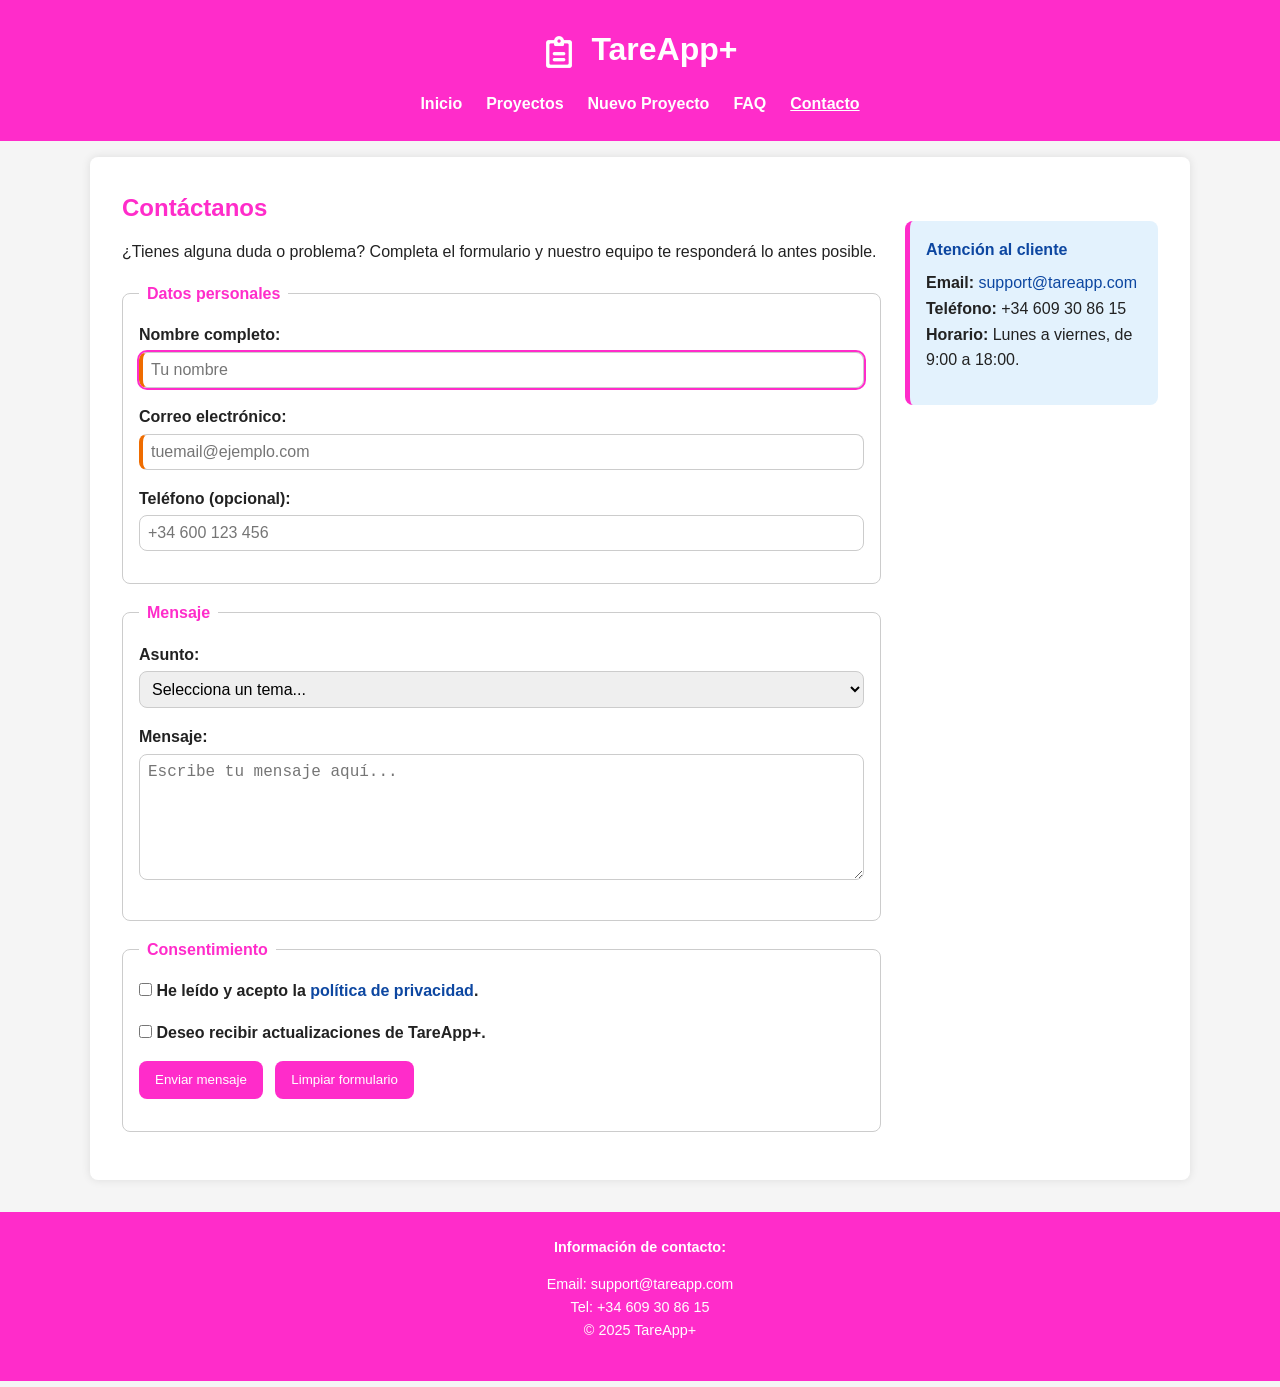
<file: contacto.html>
<!DOCTYPE html>
<html lang="es">
<head>
  <meta charset="utf-8">
  <title>Contacto | TareApp+</title>
  <meta name="description" content="Página de contacto de TareApp+: envía tus dudas, comentarios o incidencias al equipo de soporte.">
  <link rel="stylesheet" href="style.css">
</head>

<body>
  <header>
    <h1><img src="images/tareapp_icon.png" alt="Icono TareApp+" class="logo-icon"> TareApp+</h1>
    <nav>
      <ul>
        <li><a href="index.html">Inicio</a></li>
        <li><a href="proyectos.html">Proyectos</a></li>
        <li><a href="form.html">Nuevo Proyecto</a></li>
        <li><a href="faq.html">FAQ</a></li>
        <li><a href="contacto.html" class="activo">Contacto</a></li>
      </ul>
    </nav>
  </header>

  <main>
    <section id="contacto">
      <h2>Contáctanos</h2>
      <p>¿Tienes alguna duda o problema? Completa el formulario y nuestro equipo te responderá lo antes posible.</p>

      <form action="#" method="post">
        <fieldset>
          <legend>Datos personales</legend>

          <p>
            <label for="nombre">Nombre completo:</label><br>
            <input type="text" id="nombre" name="nombre" placeholder="Tu nombre" required autofocus>
          </p>

          <p>
            <label for="email">Correo electrónico:</label><br>
            <input type="email" id="email" name="email" placeholder="tuemail@ejemplo.com" required>
          </p>

          <p>
            <label for="telefono">Teléfono (opcional):</label><br>
            <input type="text" id="telefono" name="telefono" placeholder="+34 600 123 456">
          </p>
        </fieldset>

        <fieldset>
          <legend>Mensaje</legend>

          <p>
            <label for="asunto">Asunto:</label><br>
            <select id="asunto" name="asunto" required>
              <option value="">Selecciona un tema...</option>
              <option value="soporte">Soporte técnico</option>
              <option value="facturacion">Facturación</option>
              <option value="sugerencia">Sugerencia</option>
              <option value="otro">Otro</option>
            </select>
          </p>

          <p>
            <label for="mensaje">Mensaje:</label><br>
            <textarea id="mensaje" name="mensaje" rows="6" placeholder="Escribe tu mensaje aquí..." required></textarea>
          </p>
        </fieldset>

        <fieldset>
          <legend>Consentimiento</legend>

          <p>
            <input type="checkbox" id="terminos" name="terminos" required>
            <label for="terminos">He leído y acepto la <a href="#">política de privacidad</a>.</label>
          </p>

          <p>
            <input type="checkbox" id="newsletter" name="newsletter" value="1">
            <label for="newsletter">Deseo recibir actualizaciones de TareApp+.</label>
          </p>

          <p>
            <input type="submit" value="Enviar mensaje">
            <input type="reset" value="Limpiar formulario">
          </p>
        </fieldset>
      </form>
    </section>

    <aside>
      <h4>Atención al cliente</h4>
      <p><strong>Email:</strong> <a href="mailto:support@tareapp.com">support@tareapp.com</a><br>
      <strong>Teléfono:</strong> +34 609 30 86 15<br>
      <strong>Horario:</strong> Lunes a viernes, de 9:00 a 18:00.</p>
    </aside>
  </main>

  <footer>
    <p><strong>Información de contacto:</strong></p>
    <p>
      Email: <a href="mailto:support@tareapp.com">support@tareapp.com</a><br>
      Tel: +34 609 30 86 15<br>
      &copy; 2025 TareApp+
    </p>
  </footer>
</body>
</html>
</file>
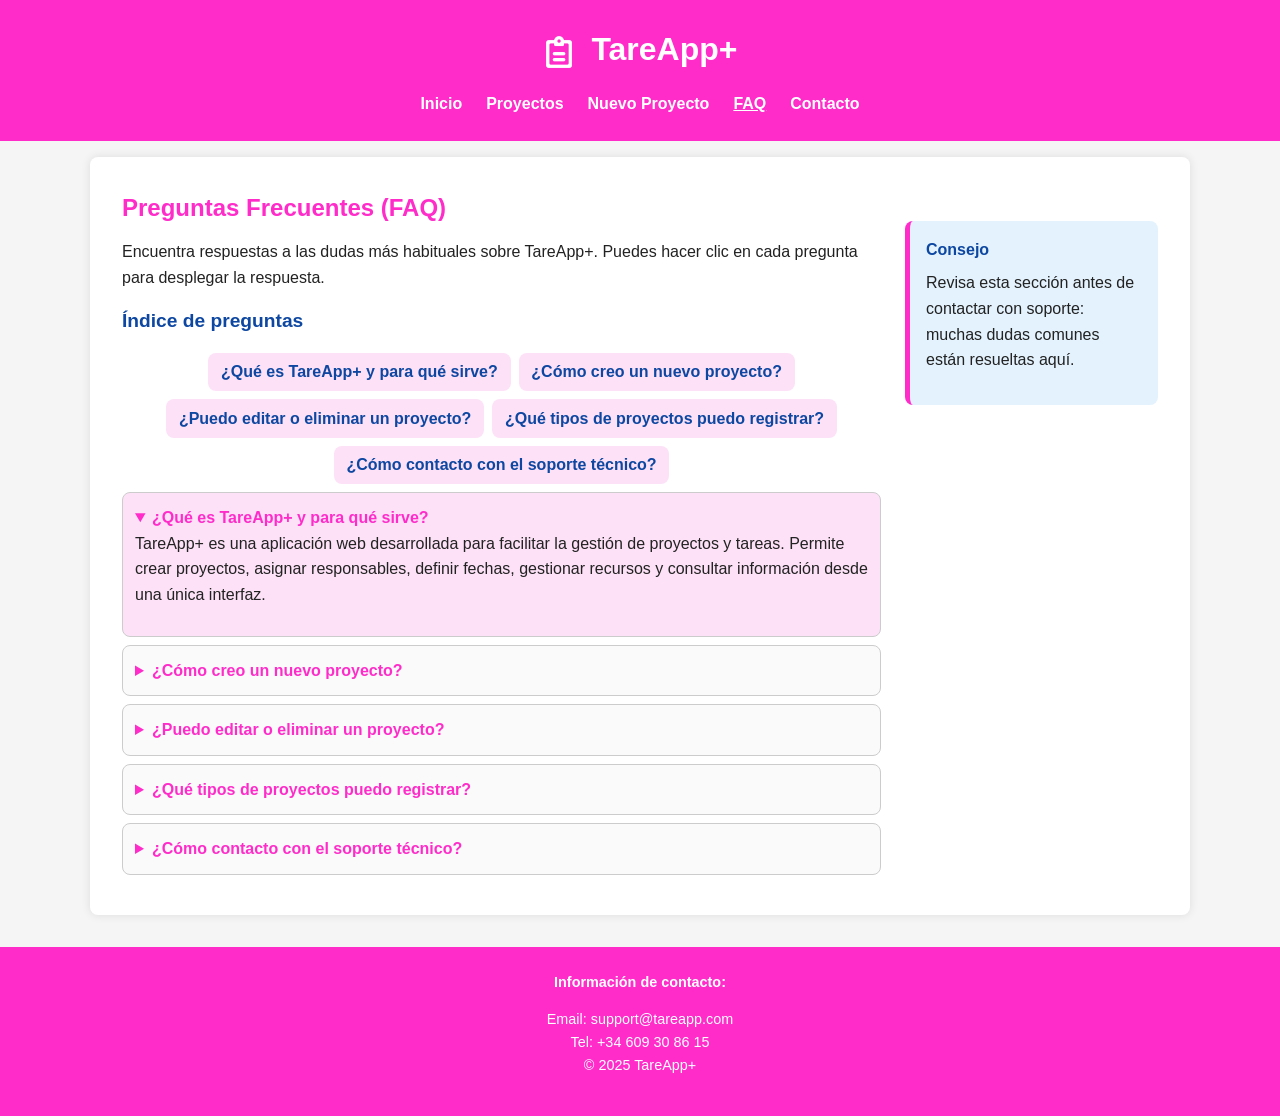
<file: faq.html>
<!DOCTYPE html>
<html lang="es">
<head>
  <meta charset="utf-8">
  <title>Preguntas Frecuentes | TareApp+</title>
  <meta name="description" content="Preguntas frecuentes sobre TareApp+: dudas comunes sobre la gestión de proyectos, creación de tareas y configuración.">
  <link rel="stylesheet" href="style.css">
</head>

<body>
  <header>
    <h1><img src="images/tareapp_icon.png" alt="Icono TareApp+" class="logo-icon"> TareApp+</h1>
    <nav>
      <ul>
        <li><a href="index.html">Inicio</a></li>
        <li><a href="proyectos.html">Proyectos</a></li>
        <li><a href="form.html">Nuevo Proyecto</a></li>
        <li><a href="faq.html" class="activo">FAQ</a></li>
        <li><a href="contacto.html">Contacto</a></li>
      </ul>
    </nav>
  </header>

  <main>
    <section id="faq">
      <h2>Preguntas Frecuentes (FAQ)</h2>
      <p>Encuentra respuestas a las dudas más habituales sobre TareApp+. Puedes hacer clic en cada pregunta para desplegar la respuesta.</p>

      <nav id="indice-faq">
        <h3>Índice de preguntas</h3>
        <ul>
          <li><a href="#q1">¿Qué es TareApp+ y para qué sirve?</a></li>
          <li><a href="#q2">¿Cómo creo un nuevo proyecto?</a></li>
          <li><a href="#q3">¿Puedo editar o eliminar un proyecto?</a></li>
          <li><a href="#q4">¿Qué tipos de proyectos puedo registrar?</a></li>
          <li><a href="#q5">¿Cómo contacto con el soporte técnico?</a></li>
        </ul>
      </nav>

      <article>
        <section id="q1">
          <details open>
            <summary><strong>¿Qué es TareApp+ y para qué sirve?</strong></summary>
            <p>TareApp+ es una aplicación web desarrollada para facilitar la gestión de proyectos y tareas. Permite crear proyectos, asignar responsables, definir fechas, gestionar recursos y consultar información desde una única interfaz.</p>
          </details>
        </section>

        <section id="q2">
          <details>
            <summary><strong>¿Cómo creo un nuevo proyecto?</strong></summary>
            <p>Desde el menú principal, accede a <a href="form.html">Nuevo Proyecto</a>. Rellena el formulario con los datos requeridos (nombre, fechas, responsable, cliente, tipo de proyecto) y haz clic en “Crear Proyecto”.</p>
          </details>
        </section>

        <section id="q3">
          <details>
            <summary><strong>¿Puedo editar o eliminar un proyecto?</strong></summary>
            <p>Sí. En la página <a href="proyectos.html">Proyectos</a> encontrarás un listado con todos tus proyectos. Desde allí podrás acceder a cada detalle y realizar acciones de edición o eliminación según tus permisos.</p>
          </details>
        </section>

        <section id="q4">
          <details>
            <summary><strong>¿Qué tipos de proyectos puedo registrar?</strong></summary>
            <ul>
              <li>Desarrollo web o aplicaciones móviles.</li>
              <li>Proyectos de marketing o diseño gráfico.</li>
              <li>Consultoría, auditorías o soporte técnico.</li>
            </ul>
            <p>También puedes crear categorías personalizadas según tus necesidades.</p>
          </details>
        </section>

        <section id="q5">
          <details>
            <summary><strong>¿Cómo contacto con el soporte técnico?</strong></summary>
            <p>Puedes escribirnos a <a href="mailto:support@tareapp.com">support@tareapp.com</a> o llamarnos al <strong>+34 609 30 86 15</strong>. Nuestro horario de atención es de lunes a viernes, de 9:00 a 18:00.</p>
          </details>
        </section>
      </article>
    </section>

    <aside>
      <h4>Consejo</h4>
      <p>Revisa esta sección antes de contactar con soporte: muchas dudas comunes están resueltas aquí.</p>
    </aside>
  </main>

  <footer>
    <p><strong>Información de contacto:</strong></p>
    <p>
      Email: <a href="mailto:support@tareapp.com">support@tareapp.com</a><br>
      Tel: +34 609 30 86 15<br>
      &copy; 2025 TareApp+
    </p>
  </footer>
</body>
</html>
</file>
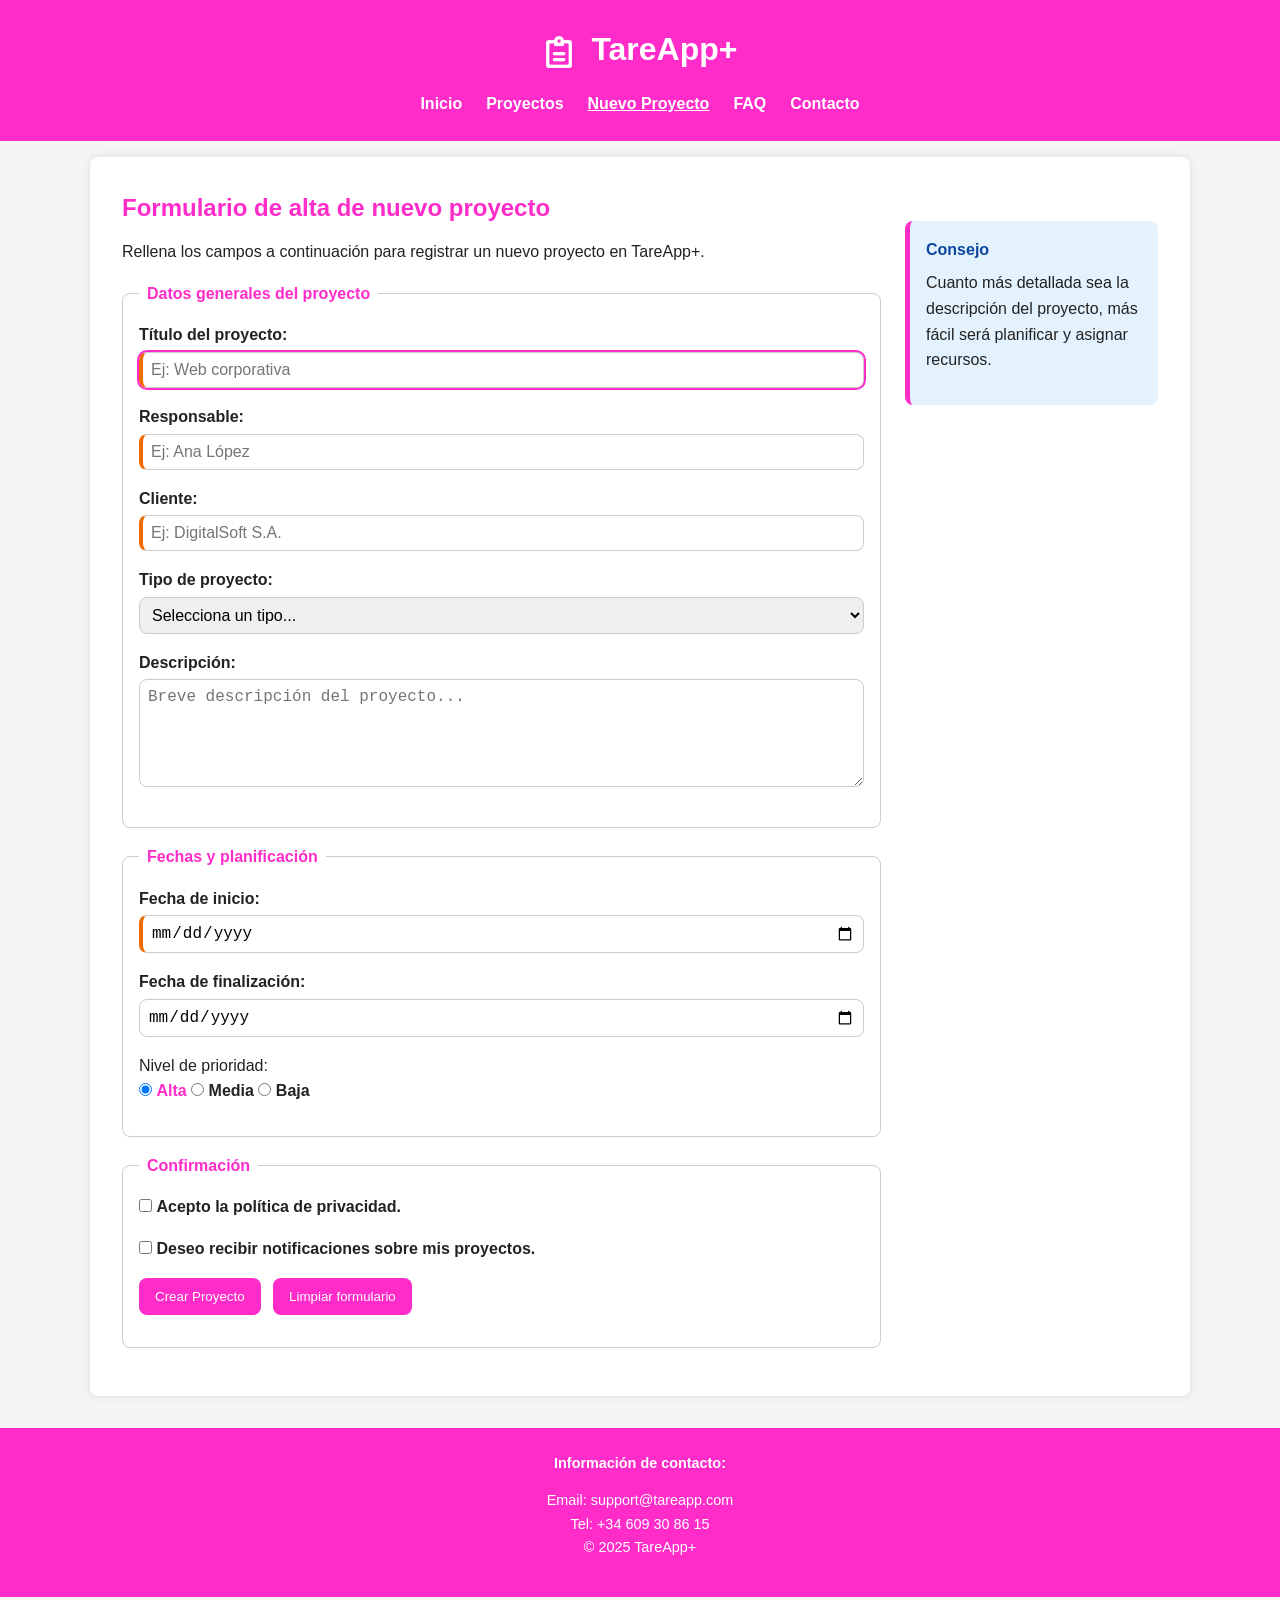
<file: form.html>
<!DOCTYPE html>
<html lang="es">
<head>
  <meta charset="utf-8">
  <title>Nuevo Proyecto | TareApp+</title>
  <meta name="description" content="Formulario para crear un nuevo proyecto en TareApp+: introduce los datos del cliente, fechas, tipo de proyecto y más.">
  <link rel="stylesheet" href="style.css">
</head>

<body>
  <header>
    <h1><img src="images/tareapp_icon.png" alt="Icono TareApp+" class="logo-icon"> TareApp+</h1>
    <nav>
      <ul>
        <li><a href="index.html">Inicio</a></li>
        <li><a href="proyectos.html">Proyectos</a></li>
        <li><a href="form.html" class="activo">Nuevo Proyecto</a></li>
        <li><a href="faq.html">FAQ</a></li>
        <li><a href="contacto.html">Contacto</a></li>
      </ul>
    </nav>
  </header>

  <main>
    <section id="nuevo-proyecto">
      <h2>Formulario de alta de nuevo proyecto</h2>
      <p>Rellena los campos a continuación para registrar un nuevo proyecto en TareApp+.</p>

      <form action="#" method="post">
        <fieldset>
          <legend>Datos generales del proyecto</legend>

          <p>
            <label for="titulo">Título del proyecto:</label><br>
            <input type="text" id="titulo" name="titulo" placeholder="Ej: Web corporativa" required autofocus>
          </p>

          <p>
            <label for="responsable">Responsable:</label><br>
            <input type="text" id="responsable" name="responsable" placeholder="Ej: Ana López" required>
          </p>

          <p>
            <label for="cliente">Cliente:</label><br>
            <input type="text" id="cliente" name="cliente" placeholder="Ej: DigitalSoft S.A." required>
          </p>

          <p>
            <label for="tipo">Tipo de proyecto:</label><br>
            <select id="tipo" name="tipo" required>
              <option value="" disabled selected hidden>Selecciona un tipo...</option>
              <optgroup label="Desarrollo">
                <option value="web">Web</option>
                <option value="movil">Aplicación móvil</option>
                <option value="software">Software a medida</option>
              </optgroup>
              <optgroup label="Marketing">
                <option value="landing">Landing promocional</option>
                <option value="seo">SEO / Posicionamiento</option>
                <option value="social">Gestión de RRSS</option>
              </optgroup>
            </select>
          </p>

          <p>
            <label for="descripcion">Descripción:</label><br>
            <textarea id="descripcion" name="descripcion" rows="5" cols="40" placeholder="Breve descripción del proyecto..." minlength="10" maxlength="500" required></textarea>
          </p>
        </fieldset>

        <fieldset>
          <legend>Fechas y planificación</legend>
          <p>
            <label for="inicio">Fecha de inicio:</label><br>
            <input type="date" id="inicio" name="inicio" required>
          </p>

          <p>
            <label for="fin">Fecha de finalización:</label><br>
            <input type="date" id="fin" name="fin">
          </p>

          <p>
            <span class="label-group">Nivel de prioridad:</span><br>

            <input type="radio" id="alta" name="prioridad" value="alta" checked>
            <label for="alta">Alta</label>

            <input type="radio" id="media" name="prioridad" value="media">
            <label for="media">Media</label>

            <input type="radio" id="baja" name="prioridad" value="baja">
            <label for="baja">Baja</label>
          </p>
        </fieldset>

        <fieldset>
          <legend>Confirmación</legend>
          <p>
            <input type="checkbox" id="privacidad" name="privacidad" required>
            <label for="privacidad">Acepto la política de privacidad.</label>
          </p>

          <p>
            <input type="checkbox" id="newsletter" name="newsletter" value="1">
            <label for="newsletter">Deseo recibir notificaciones sobre mis proyectos.</label>
          </p>

          <p>
            <input type="submit" value="Crear Proyecto">
            <input type="reset" value="Limpiar formulario">
          </p>
        </fieldset>
      </form>
    </section>

    <aside>
      <h4>Consejo</h4>
      <p>Cuanto más detallada sea la descripción del proyecto, más fácil será planificar y asignar recursos.</p>
    </aside>
  </main>

  <footer>
    <p><strong>Información de contacto:</strong></p>
    <p>
      Email: <a href="mailto:support@tareapp.com">support@tareapp.com</a><br>
      Tel: +34 609 30 86 15<br>
      &copy; 2025 TareApp+
    </p>
  </footer>
</body>
</html>
</file>
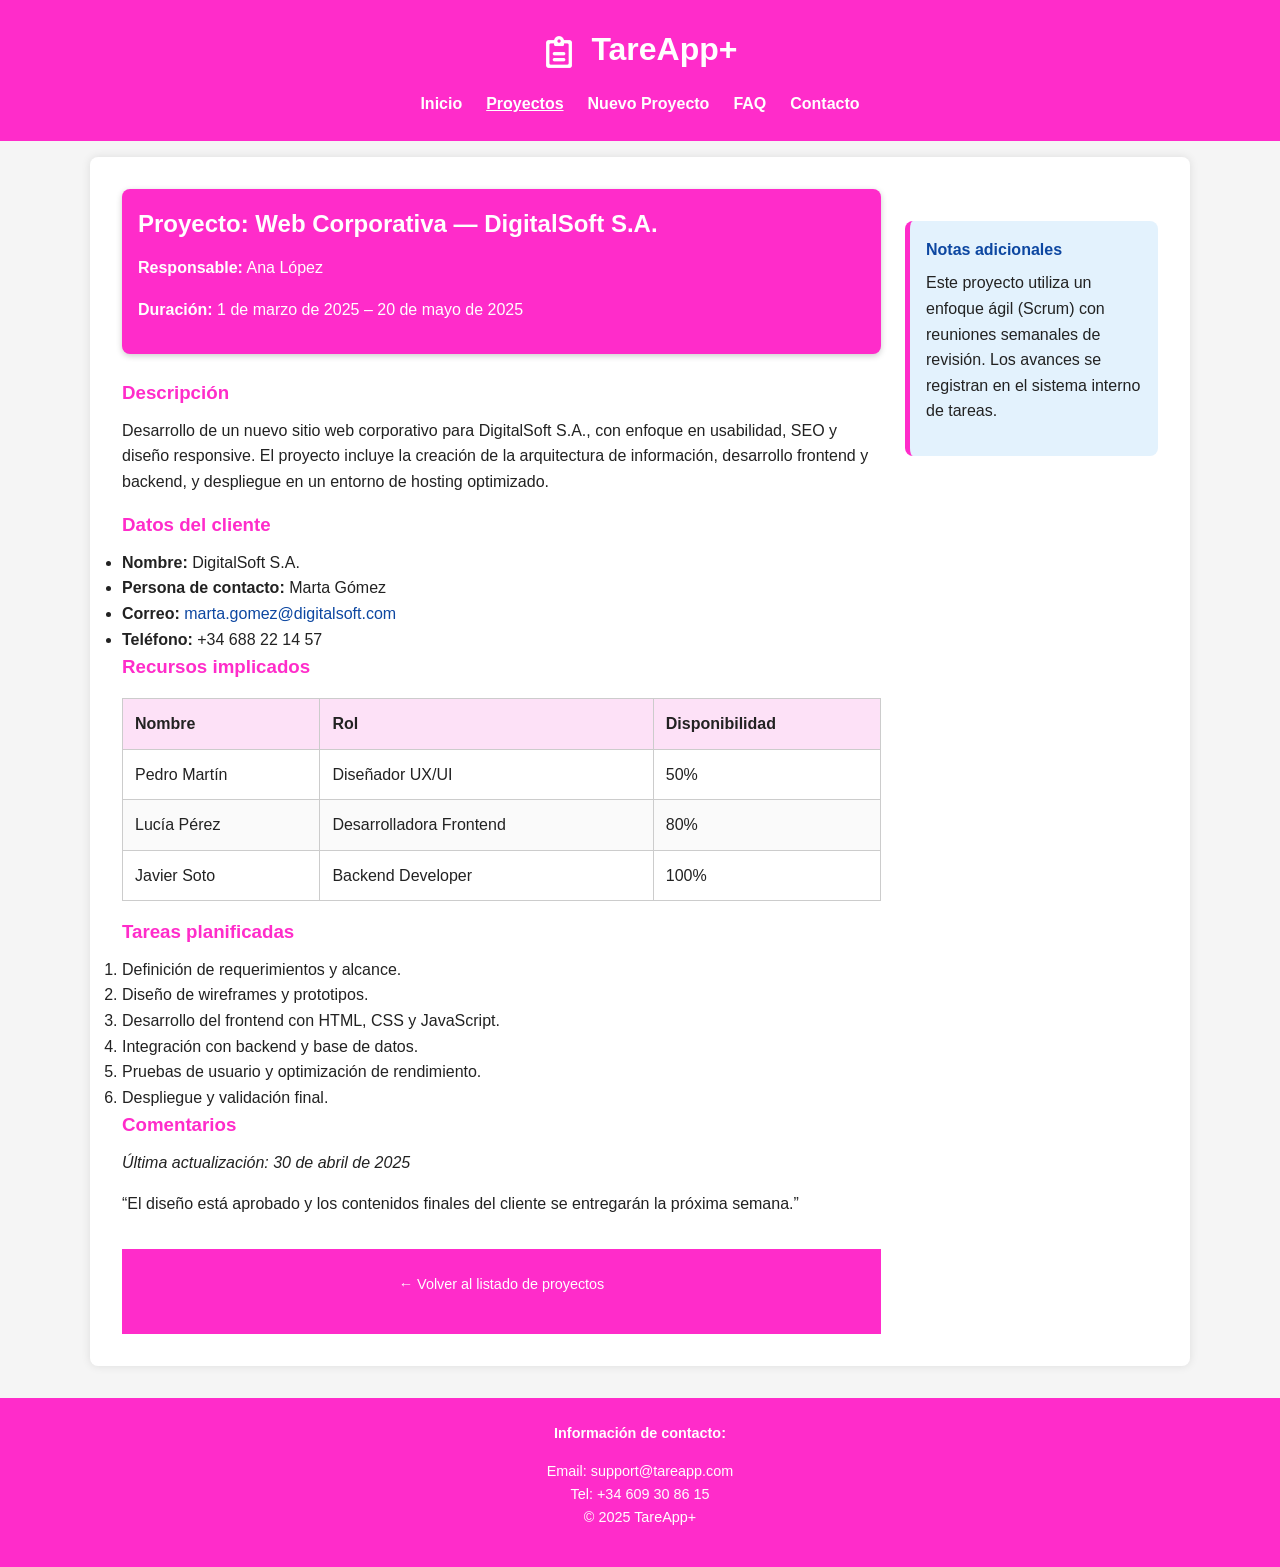
<file: proyecto.html>
<!DOCTYPE html>
<html lang="es">
<head>
  <meta charset="utf-8">
  <title>Detalles del Proyecto | TareApp+</title>
  <meta name="description" content="Detalles completos de un proyecto en TareApp+: fechas, descripción, responsables, tareas y recursos.">
  <link rel="stylesheet" href="style.css">
</head>

<body>
  <header>
    <h1><img src="images/tareapp_icon.png" alt="Icono TareApp+" class="logo-icon"> TareApp+</h1>
    <nav>
      <ul>
        <li><a href="index.html">Inicio</a></li>
        <li><a href="proyectos.html" class="activo">Proyectos</a></li>
        <li><a href="form.html">Nuevo Proyecto</a></li>
        <li><a href="faq.html">FAQ</a></li>
        <li><a href="contacto.html">Contacto</a></li>
      </ul>
    </nav>
  </header>

  <main>
    <article>
      <header>
        <h2>Proyecto: Web Corporativa — DigitalSoft S.A.</h2>
        <p><strong>Responsable:</strong> Ana López</p>
        <p><strong>Duración:</strong> 1 de marzo de 2025 – 20 de mayo de 2025</p>
      </header>

      <section id="descripcion">
        <h3>Descripción</h3>
        <p>Desarrollo de un nuevo sitio web corporativo para DigitalSoft S.A., con enfoque en usabilidad, SEO y diseño responsive. El proyecto incluye la creación de la arquitectura de información, desarrollo frontend y backend, y despliegue en un entorno de hosting optimizado.</p>
      </section>

      <section id="cliente">
        <h3>Datos del cliente</h3>
        <ul>
          <li><strong>Nombre:</strong> DigitalSoft S.A.</li>
          <li><strong>Persona de contacto:</strong> Marta Gómez</li>
          <li><strong>Correo:</strong> <a href="mailto:marta.gomez@digitalsoft.com">marta.gomez@digitalsoft.com</a></li>
          <li><strong>Teléfono:</strong> +34 688 22 14 57</li>
        </ul>
      </section>

      <section id="recursos">
        <h3>Recursos implicados</h3>
        <table>
          <thead>
            <tr>
              <th>Nombre</th>
              <th>Rol</th>
              <th>Disponibilidad</th>
            </tr>
          </thead>
          <tbody>
            <tr>
              <td>Pedro Martín</td>
              <td>Diseñador UX/UI</td>
              <td>50%</td>
            </tr>
            <tr>
              <td>Lucía Pérez</td>
              <td>Desarrolladora Frontend</td>
              <td>80%</td>
            </tr>
            <tr>
              <td>Javier Soto</td>
              <td>Backend Developer</td>
              <td>100%</td>
            </tr>
          </tbody>
        </table>
      </section>

      <section id="tareas">
        <h3>Tareas planificadas</h3>
        <ol>
          <li>Definición de requerimientos y alcance.</li>
          <li>Diseño de wireframes y prototipos.</li>
          <li>Desarrollo del frontend con HTML, CSS y JavaScript.</li>
          <li>Integración con backend y base de datos.</li>
          <li>Pruebas de usuario y optimización de rendimiento.</li>
          <li>Despliegue y validación final.</li>
        </ol>
      </section>

      <section id="comentarios">
        <h3>Comentarios</h3>
        <p><em>Última actualización: 30 de abril de 2025</em></p>
        <blockquote>
          “El diseño está aprobado y los contenidos finales del cliente se entregarán la próxima semana.”
        </blockquote>
      </section>

      <footer>
        <p><a href="proyectos.html">&larr; Volver al listado de proyectos</a></p>
      </footer>
    </article>

    <aside>
      <h4>Notas adicionales</h4>
      <p>Este proyecto utiliza un enfoque ágil (Scrum) con reuniones semanales de revisión. Los avances se registran en el sistema interno de tareas.</p>
    </aside>
  </main>

  <footer>
    <p><strong>Información de contacto:</strong></p>
    <p>
      Email: <a href="mailto:support@tareapp.com">support@tareapp.com</a><br>
      Tel: +34 609 30 86 15<br>
      &copy; 2025 TareApp+
    </p>
  </footer>
</body>
</html>
</file>
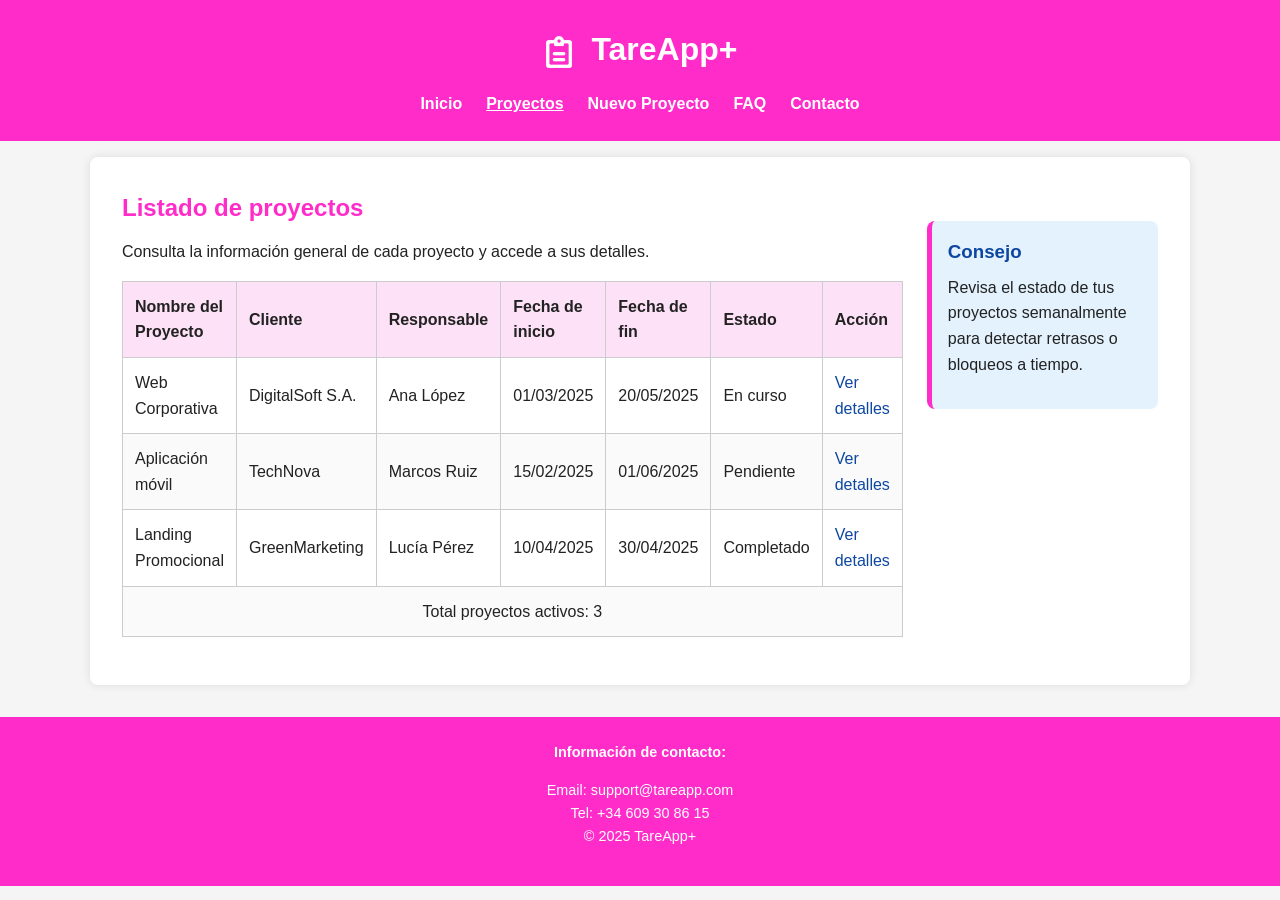
<file: proyectos.html>
<!DOCTYPE html>
<html lang="es">
<head>
  <meta charset="utf-8">
  <title>Proyectos | TareApp+</title>
  <meta name="description" content="Listado de proyectos de TareApp+: consulta, organiza y gestiona tus proyectos desde un mismo lugar.">
  <link rel="stylesheet" href="style.css">
</head>

<body>
  <header>
    <h1><img src="images/tareapp_icon.png" alt="Icono TareApp+" class="logo-icon"> TareApp+</h1>
    <nav>
      <ul>
        <li><a href="index.html">Inicio</a></li>
        <li><a href="proyectos.html" class="activo">Proyectos</a></li>
        <li><a href="form.html">Nuevo Proyecto</a></li>
        <li><a href="faq.html">FAQ</a></li>
        <li><a href="contacto.html">Contacto</a></li>
      </ul>
    </nav>
  </header>

  <main>
    <section id="listado-proyectos">
      <h2>Listado de proyectos</h2>
      <p>Consulta la información general de cada proyecto y accede a sus detalles.</p>

      <table>
        <thead>
          <tr>
            <th>Nombre del Proyecto</th>
            <th>Cliente</th>
            <th>Responsable</th>
            <th>Fecha de inicio</th>
            <th>Fecha de fin</th>
            <th>Estado</th>
            <th>Acción</th>
          </tr>
        </thead>
        <tbody>
          <tr>
            <td>Web Corporativa</td>
            <td>DigitalSoft S.A.</td>
            <td>Ana López</td>
            <td>01/03/2025</td>
            <td>20/05/2025</td>
            <td>En curso</td>
            <td><a href="proyecto.html">Ver detalles</a></td>
          </tr>
          <tr>
            <td>Aplicación móvil</td>
            <td>TechNova</td>
            <td>Marcos Ruiz</td>
            <td>15/02/2025</td>
            <td>01/06/2025</td>
            <td>Pendiente</td>
            <td><a href="proyecto.html">Ver detalles</a></td>
          </tr>
          <tr>
            <td>Landing Promocional</td>
            <td>GreenMarketing</td>
            <td>Lucía Pérez</td>
            <td>10/04/2025</td>
            <td>30/04/2025</td>
            <td>Completado</td>
            <td><a href="proyecto.html">Ver detalles</a></td>
          </tr>
          <tr>
            <td colspan="7" style="text-align:center;">Total proyectos activos: 3</td>
          </tr>
        </tbody>
      </table>
    </section>

    <aside>
      <h3>Consejo</h3>
      <p>Revisa el estado de tus proyectos semanalmente para detectar retrasos o bloqueos a tiempo.</p>
    </aside>
  </main>

  <footer>
    <p><strong>Información de contacto:</strong></p>
    <p>
      Email: <a href="mailto:support@tareapp.com">support@tareapp.com</a><br>
      Tel: +34 609 30 86 15<br>
      &copy; 2025 TareApp+
    </p>
  </footer>
</body>
</html>
</file>
<file: style.css>
:root {
  --color-primario: #ff2cca;
  --color-secundario: #f5f5f5;
  --color-texto: #222;
  --color-footer: #0d47a1;
  --color-hover: #0d47a1;
  --max-width: 1100px;
  --borde-base: 1px solid #ccc;
  --radio: 8px;
  font-family: 'Segoe UI', Roboto, Arial, sans-serif;
}

* {
  margin: 0;
  padding: 0;
  box-sizing: border-box;
}

body {
  background-color: var(--color-secundario);
  color: var(--color-texto);
  line-height: 1.6;
}

h1, h2, h3, h4 {
  color: var(--color-primario);
  margin-bottom: 0.5em;
}

p {
  margin-bottom: 1em;
}

a {
  color: var(--color-footer);
  text-decoration: none;
}

a:hover {
  color: var(--color-primario);
  text-decoration: underline;
}

header, footer {
  background-color: var(--color-primario);
  color: #fff;
  padding: 1rem;
}

header h1 {
  text-align: center;
  color: #fff;
  font-weight: 800;
}

main {
  max-width: var(--max-width);
  margin: 1rem auto;
  padding: 1rem;
  background-color: #fff;
  border-radius: var(--radio);
  box-shadow: 0 0 10px rgba(0, 0, 0, 0.1);
}

footer {
  text-align: center;
  font-size: 0.9em;
  margin-top: 2rem;
}

footer a {
  color: #fff;
}

footer a:hover {
  color: #e3f2fd;
}

nav ul {
  list-style: none;
  display: flex;
  flex-direction: column;
  align-items: center;
  gap: 0.5rem;
  margin-top: 1rem;
}

nav a {
  color: white;
  font-weight: bold;
  transition: color 0.3s;
}

nav a:hover {
  color: #bbdefb;
}

nav a.activo {
  text-decoration: underline;
}

table {
  width: 100%;
  border-collapse: collapse;
  margin-top: 1rem;
  margin-bottom: 1rem;
}

th, td {
  border: var(--borde-base);
  padding: 0.75rem;
  text-align: left;
}

th {
  background-color: #fde1f7;
}

tr:nth-child(even) {
  background-color: #fafafa;
}

tr:hover {
  background-color: #ffe4f7;
}

form {
  margin-top: 1rem;
}

fieldset {
  border: var(--borde-base);
  border-radius: var(--radio);
  margin-bottom: 1rem;
  padding: 1rem;
}

legend {
  font-weight: bold;
  color: var(--color-primario);
  padding: 0 0.5rem;
}

label {
  font-weight: 600;
}

input[type="text"],
input[type="email"],
input[type="date"],
select,
textarea {
  width: 100%;
  padding: 0.5rem;
  margin-top: 0.25rem;
  border: var(--borde-base);
  border-radius: var(--radio);
  font-size: 1rem;
}

input:focus,
textarea:focus,
select:focus {
  outline: 2px solid var(--color-primario);
}

input[type="submit"],
input[type="reset"] {
  background-color: var(--color-primario);
  color: #fff;
  border: none;
  padding: 0.7rem 1rem;
  border-radius: var(--radio);
  cursor: pointer;
  margin-right: 0.5rem;
  transition: background-color 0.3s;
}

input[type="submit"]:hover,
input[type="reset"]:hover {
  background-color: var(--color-hover);
}

input:required {
  border-left: 4px solid #ef6c00;
}

input:checked + label {
  color: var(--color-primario);
  font-weight: bold;
}

aside {
  background-color: #e3f2fd;
  padding: 1rem;
  border-radius: var(--radio);
  margin-top: 2rem;
  border-left: 5px solid var(--color-primario);
}

aside h4, aside h3 {
  margin-bottom: 0.5rem;
  color: var(--color-footer);
}

details {
  background-color: #fafafa;
  border: var(--borde-base);
  border-radius: var(--radio);
  margin: 0.5rem 0;
  padding: 0.75rem;
}

summary {
  cursor: pointer;
  font-weight: 600;
  color: var(--color-primario);
}

details[open] {
  background-color: #fde1f7;
}

a.button, a.btn {
  display: inline-block;
  background-color: var(--color-footer);
  color: white;
  padding: 0.6rem 1rem;
  border-radius: var(--radio);
  margin-top: 0.5rem;
  font-weight: 600;
  transition: background-color 0.3s;
}

a.button:hover, a.btn:hover {
  background-color: var(--color-primario);
}

@media (min-width: 768px) {
  nav ul {
    flex-direction: row;
    justify-content: center;
    gap: 1.5rem;
  }

  main {
    display: grid;
    grid-template-columns: 3fr 1fr;
    gap: 1.5rem;
  }

  aside {
    align-self: start;
  }
}

@media (min-width: 1024px) {
  header, footer {
    padding: 1.5rem 2rem;
  }

  main {
    padding: 2rem;
  }

  h1 {
    font-size: 2rem;
  }
}

main#index {
  display: block !important;
}

article header,
article header h2,
article header strong,
article header p {
  color: #ffffff !important;
}

article header a {
  color: #fff;
  text-decoration: underline;
}

article header a:hover {
  color: #e3f2fd;
}

article header h3, 
article header h4 {
  color: #fff !important;
}

article header {
  background-color: var(--color-primario);
  border-radius: var(--radio);
  padding: 1rem;
  margin-bottom: 1.5rem;
  box-shadow: 0 2px 6px rgba(0, 0, 0, 0.2);
}

#faq #indice-faq h3 {
  color: var(--color-footer);
  font-size: 1.2rem;
  margin-bottom: 0.5rem;
}

#faq #indice-faq ul {
  list-style: none;
  padding-left: 0;
  display: flex;
  flex-wrap: wrap;
  gap: 0.5rem;
}

#faq #indice-faq a {
  background-color: #fde1f7;
  color: var(--color-footer);
  font-weight: 600;
  padding: 0.4rem 0.8rem;
  border-radius: var(--radio);
  transition: all 0.3s;
  display: inline-block;
}

#faq #indice-faq a:hover {
  background-color: var(--color-primario);
  color: #fff;
  text-decoration: none;
}

.logo-icon {
  width: 32px;
  height: 32px;
  vertical-align: middle;
  margin-right: 8px;
  filter: brightness(0) invert(1); 
}
</file>
